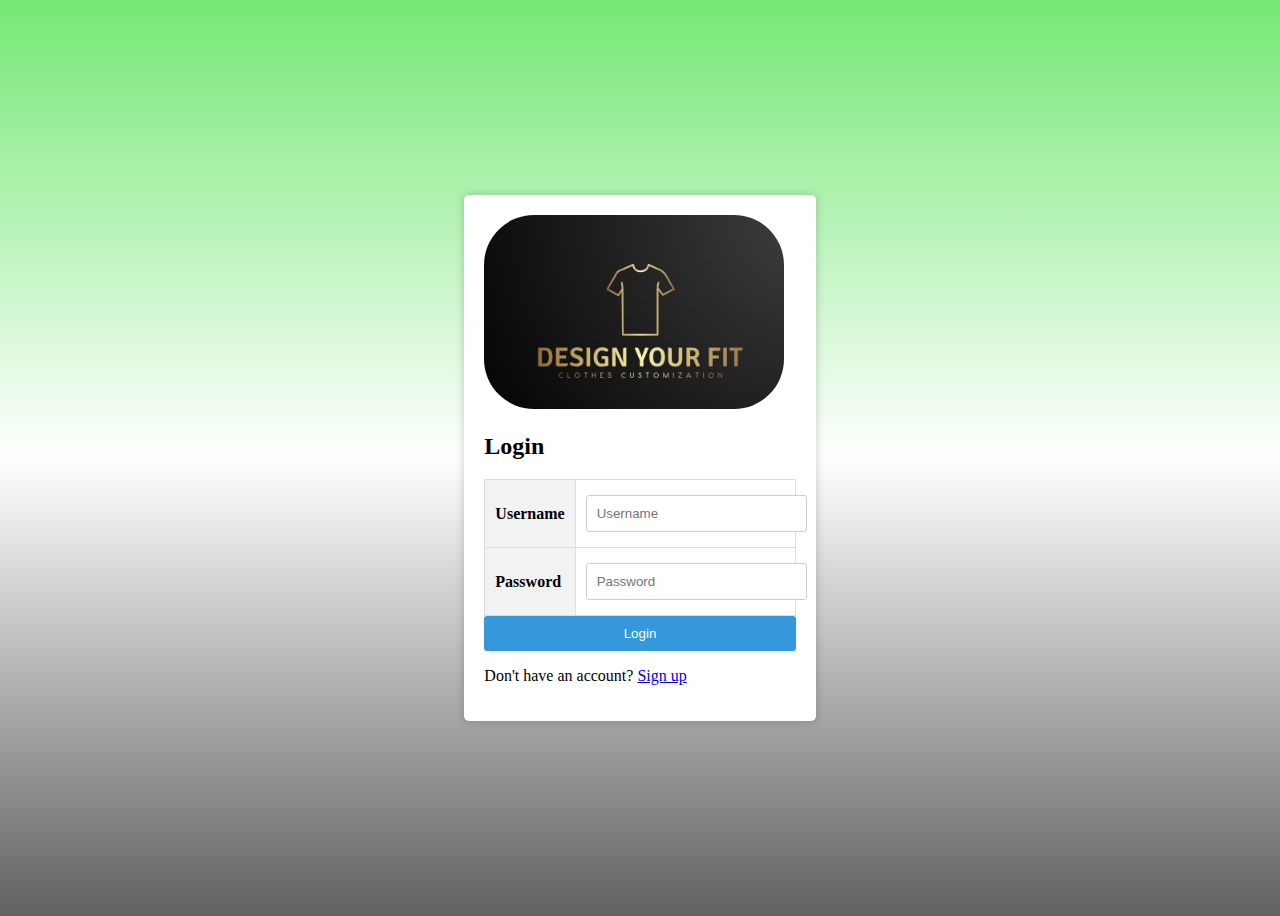
<file: login.html>
<!DOCTYPE html>
<html lang="en">
<head>
    <meta charset="UTF-8">
    <meta name="viewport" content="width=device-width, initial-scale=1.0">
    <title>Login Page</title>
    <style>
        body {
            background: linear-gradient( #74e874,white, rgb(97, 97, 97));
            display: flex;
            justify-content: center;
            align-items: center;
            height: 100vh;
        }
        .container {
            background: #fff;
            max-width: 360px;
            padding: 20px;
            border-radius: 5px;
            box-shadow: 0 0 10px rgba(0, 0, 0, 0.2);
        }
        img {
            width: 300px;
            border-radius: 50px;
            
        }
        table {
            width: 100%;
        }
        table, th, td {
            border: 1px solid #ddd;
            border-collapse: collapse;
        }
        th, td {
            padding: 10px;
            text-align: left;
        }
        th {
            background-color: #f2f2f2;
        }
        input[type="text"],
        input[type="password"] {
            width: 100%;
            padding: 10px;
            margin: 5px 0;
            border: 1px solid #ccc;
            border-radius: 3px;
        }
        button {
            width: 100%;
            background-color: #3498db;
            color: #fff;
            padding: 10px;
            border: none;
            border-radius: 3px;
            cursor: pointer;
        }
    </style>
</head>
<body>
    <div class="container">
        <img src="logo_login.jpeg" alt="Logo">
        <h2>Login</h2>
        <form action="index.html">
            <table>
                <tr>
                    <th>Username</th>
                    <td><input type="text" placeholder="Username" required></td>
                </tr>
                <tr>
                    <th>Password</th>
                    <td><input type="password" placeholder="Password" required></td>
                </tr>
            </table>
            
            <button type="submit" >Login</button>
        
        </form>
        <p>Don't have an account? <a href="signup.html">Sign up</a></p>
    </div>
</body>
</html>
</file>
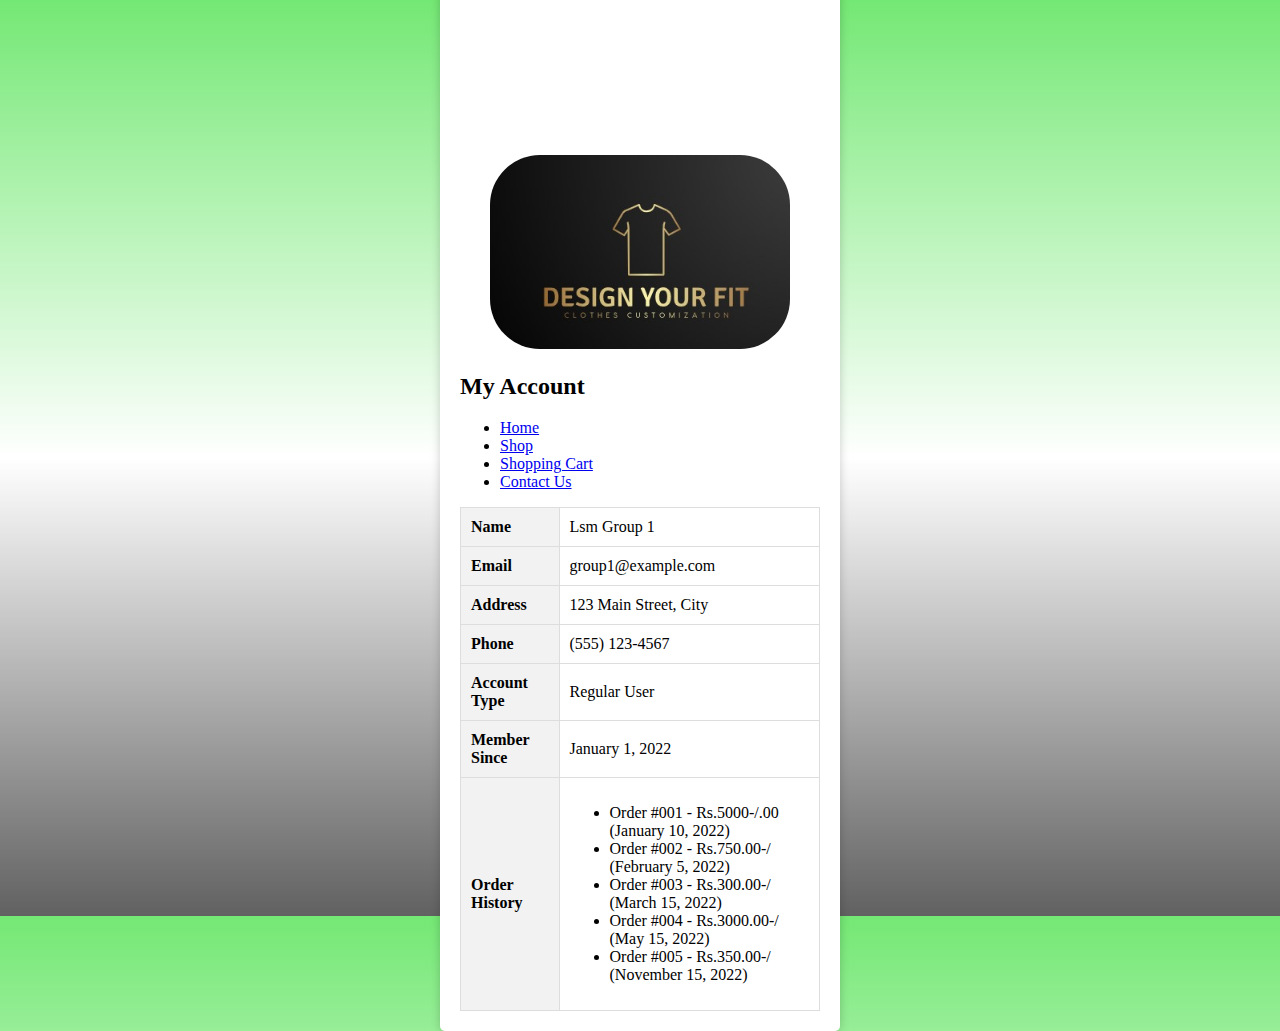
<file: myaccount.html>
<!DOCTYPE html>
<html lang="en">
<head>
    <meta charset="UTF-8">
    <meta name="viewport" content="width=device-width, initial-scale=1.0">
    <title>My Account Page</title>
    <style>
        body {
            background: linear-gradient( #74e874,white, rgb(97, 97, 97));
            display: flex;
            justify-content: center;
            align-items: center;
            height: 100vh;
        }
        .container {
            background: #fff;
            max-width: 360px;
            margin: 0 auto;
            padding: 20px;
            border-radius: 5px;
            box-shadow: 0 0 10px rgba(0, 0, 0, 0.2);
        }
        img {
            width: 300px;
            border-radius: 50px;
            margin-top: 250px;
            margin-left: 30px;
        }
    </style>
</head><!DOCTYPE html>
<html lang="en">
<head>
    <meta charset="UTF-8">
    <meta name="viewport" content="width=device-width, initial-scale=1.0">
    <title>My Account Page</title>
    <style>
        body {
            background: linear-gradient( #74e874, white, rgb(97, 97, 97));
            display: flex;
            justify-content: center;
            align-items: center;
            height: 100vh;
        }
        .container {
            background: #fff;
            max-width: 360px;
            margin: 0 auto;
            padding: 20px;
            border-radius: 5px;
            box-shadow: 0 0 10px rgba(0, 0, 0, 0.2);
        }
        img {
            width: 300px;
            border-radius: 50px;
        }
        table {
            width: 100%;
        }
        table, th, td {
            border: 1px solid #ddd;
            border-collapse: collapse;
        }
        th, td {
            padding: 10px;
            text-align: left;
        }
        th {
            background-color: #f2f2f2;
        }
    </style>
</head>
<body>
    <div class="container">
        <a href="index.html">
            <img src="logo_login.jpeg" alt="Logo">
        </a>
        
        <h2>My Account</h2>
        <!-- User account details in a table format -->
        <div class="navbar-collapse collapse" id="navigation"> 
            <div class="padding-nav"> 
                <ul class="nav navbar-nav left">
                    
                    <li class="active">
                        <a href="index.html">Home</a>
                    </li>
                    <li>
                        <a href="shop.html">Shop</a>
                    </li>
                    
                    <li>
                        <a href="cart.html">Shopping Cart</a>
                    </li>
                    <li>
                        <a href="contact.html">Contact Us</a>
                    </li>
                    
                </ul>
            </div> <!-- padding-nav Finish -->
        <table>
            <tr>
                <th>Name</th>
                <td>Lsm Group 1</td>
            </tr>
            <tr>
                <th>Email</th>
                <td>group1@example.com</td>
            </tr>
            <tr>
                <th>Address</th>
                <td>123 Main Street, City</td>
            </tr>
            <tr>
                <th>Phone</th>
                <td>(555) 123-4567</td>
            </tr>
            <tr>
                <th>Account Type</th>
                <td>Regular User</td>
            </tr>
            <tr>
                <th>Member Since</th>
                <td>January 1, 2022</td>
            </tr>
            <tr>
                <th>Order History</th>
                <td>
                    <ul>
                        <li>Order #001 - Rs.5000-/.00 (January 10, 2022)</li>
                        <li>Order #002 - Rs.750.00-/ (February 5, 2022)</li>
                        <li>Order #003 - Rs.300.00-/ (March 15, 2022)</li>
                        <li>Order #004 - Rs.3000.00-/ (May 15, 2022)</li>
                        <li>Order #005 - Rs.350.00-/ (November 15, 2022)</li>
                    </ul>
                </td>
            </tr>
            <!-- You can add more user details as needed -->
        </table>
    </div>
</body>
</html>
</file>
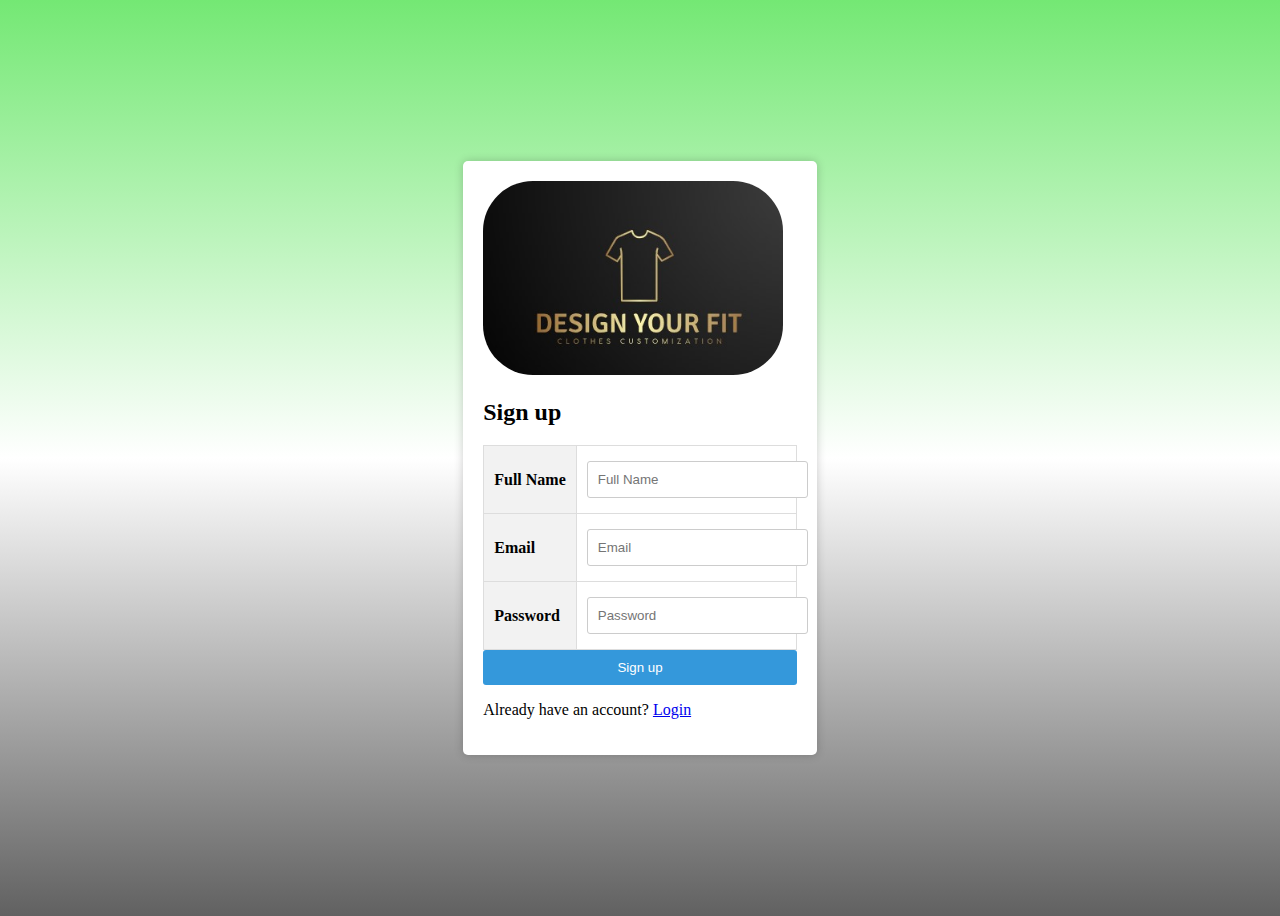
<file: signup.html>
<!DOCTYPE html>
<html lang="en">
<head>
    <meta charset="UTF-8">
    <meta name="viewport" content="width=device-width, initial-scale=1.0">
    <title>Signup Page</title>
    <style>
        body {
            background: linear-gradient( #74e874,white, rgb(97, 97, 97));
            display: flex;
            justify-content: center;
            align-items: center;
            height: 100vh;
        }
        .container {
            background: #fff;
            max-width: 360px;
            padding: 20px;
            border-radius: 5px;
            box-shadow: 0 0 10px rgba(0, 0, 0, 0.2);
        }
        img {
            width: 300px;
            border-radius: 50px;
        }
        table {
            width: 100%;
        }
        table, th, td {
            border: 1px solid #ddd;
            border-collapse: collapse;
        }
        th, td {
            padding: 10px;
            text-align: left;
        }
        th {
            background-color: #f2f2f2;
        }
        input[type="text"],
        input[type="email"],
        input[type="password"] {
            width: 100%;
            padding: 10px;
            margin: 5px 0;
            border: 1px solid #ccc;
            border-radius: 3px;
        }
        button {
            width: 100%;
            background-color: #3498db;
            color: #fff;
            padding: 10px;
            border: none;
            border-radius: 3px;
            cursor: pointer;
        }
    </style>
</head>
<body>
    <div class="container">
        <img src="logo_login.jpeg" alt="Logo">
        <h2>Sign up</h2>
        <form action="login.html">
            <table>
                <tr>
                    <th>Full Name</th>
                    <td><input type="text" placeholder="Full Name" required></td>
                </tr>
                <tr>
                    <th>Email</th>
                    <td><input type="email" placeholder="Email" required></td>
                </tr>
                <tr>
                    <th>Password</th>
                    <td><input type="password" placeholder="Password" required></td>
                </tr>
            </table>
            <button type="submit">Sign up</button>
        </form>
        <p>Already have an account? <a href="login.html">Login</a></p>
    </div>
</body>
</html>
</file>
